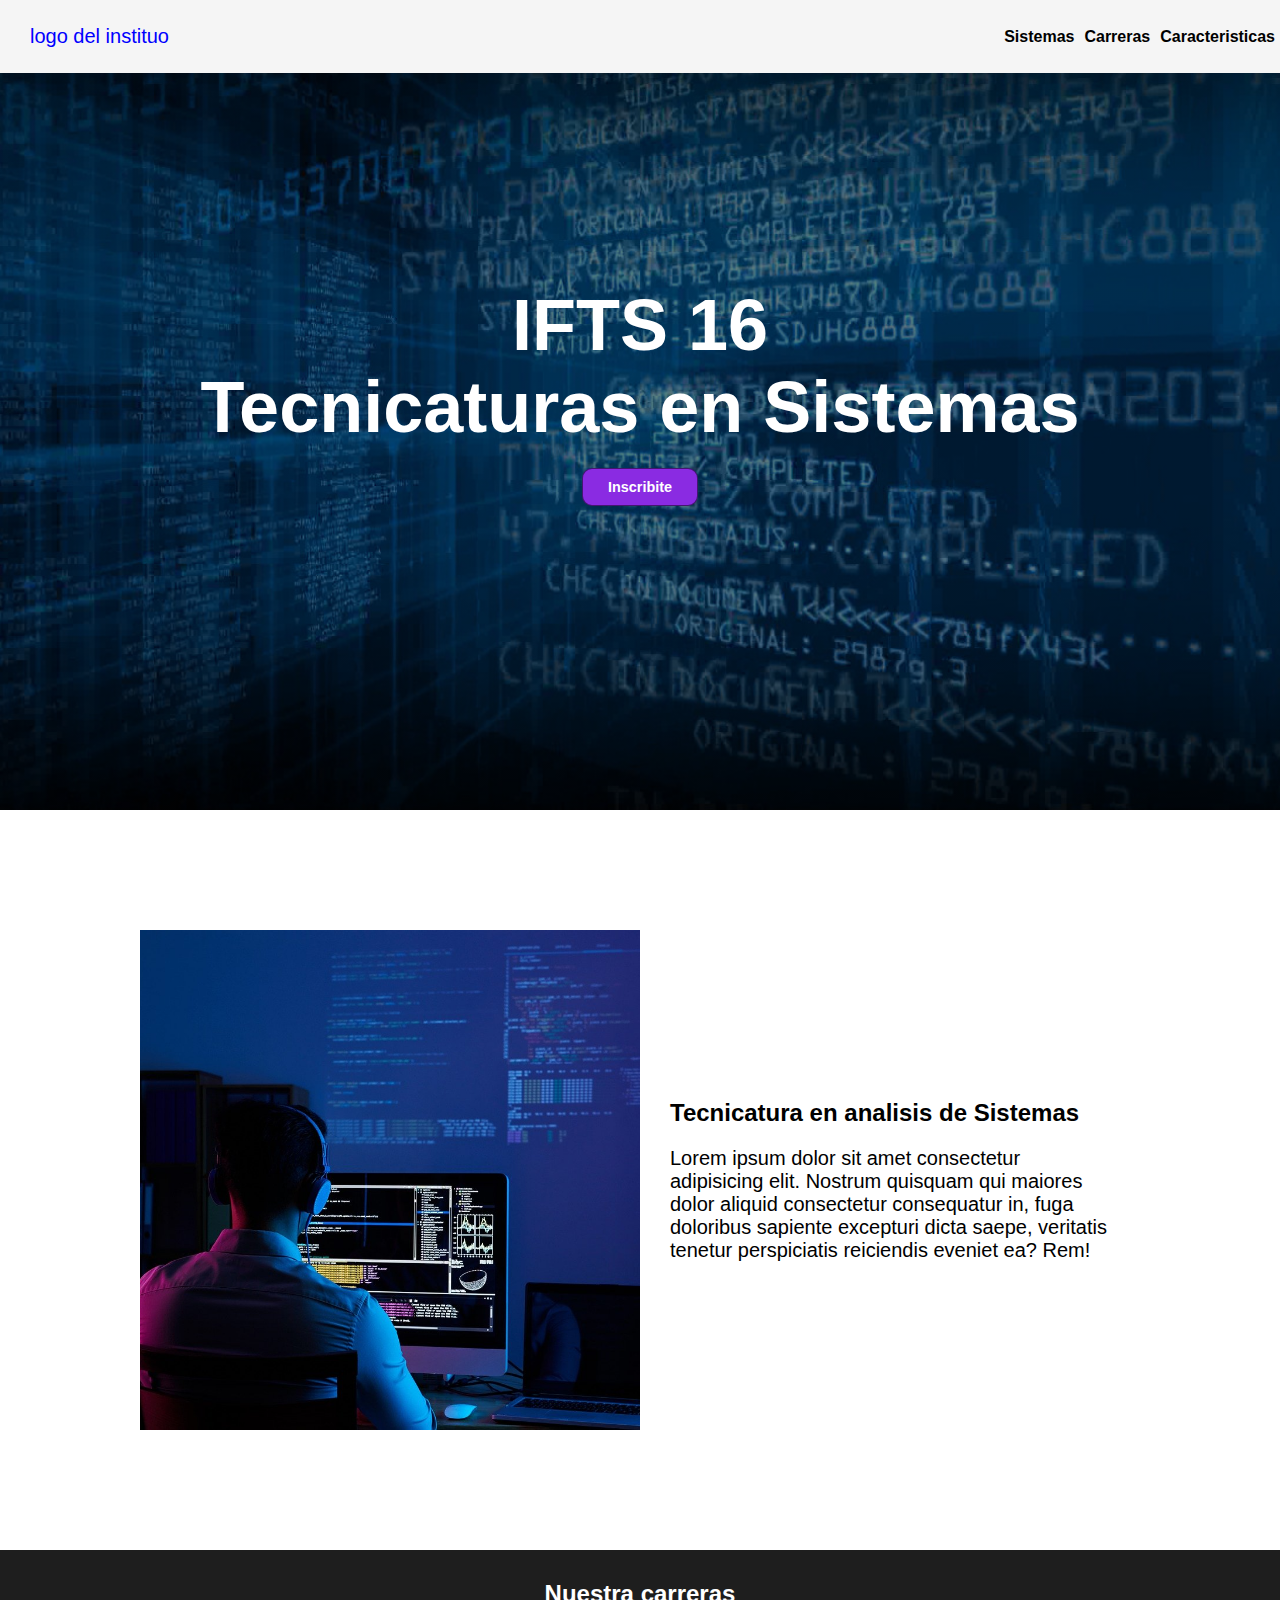
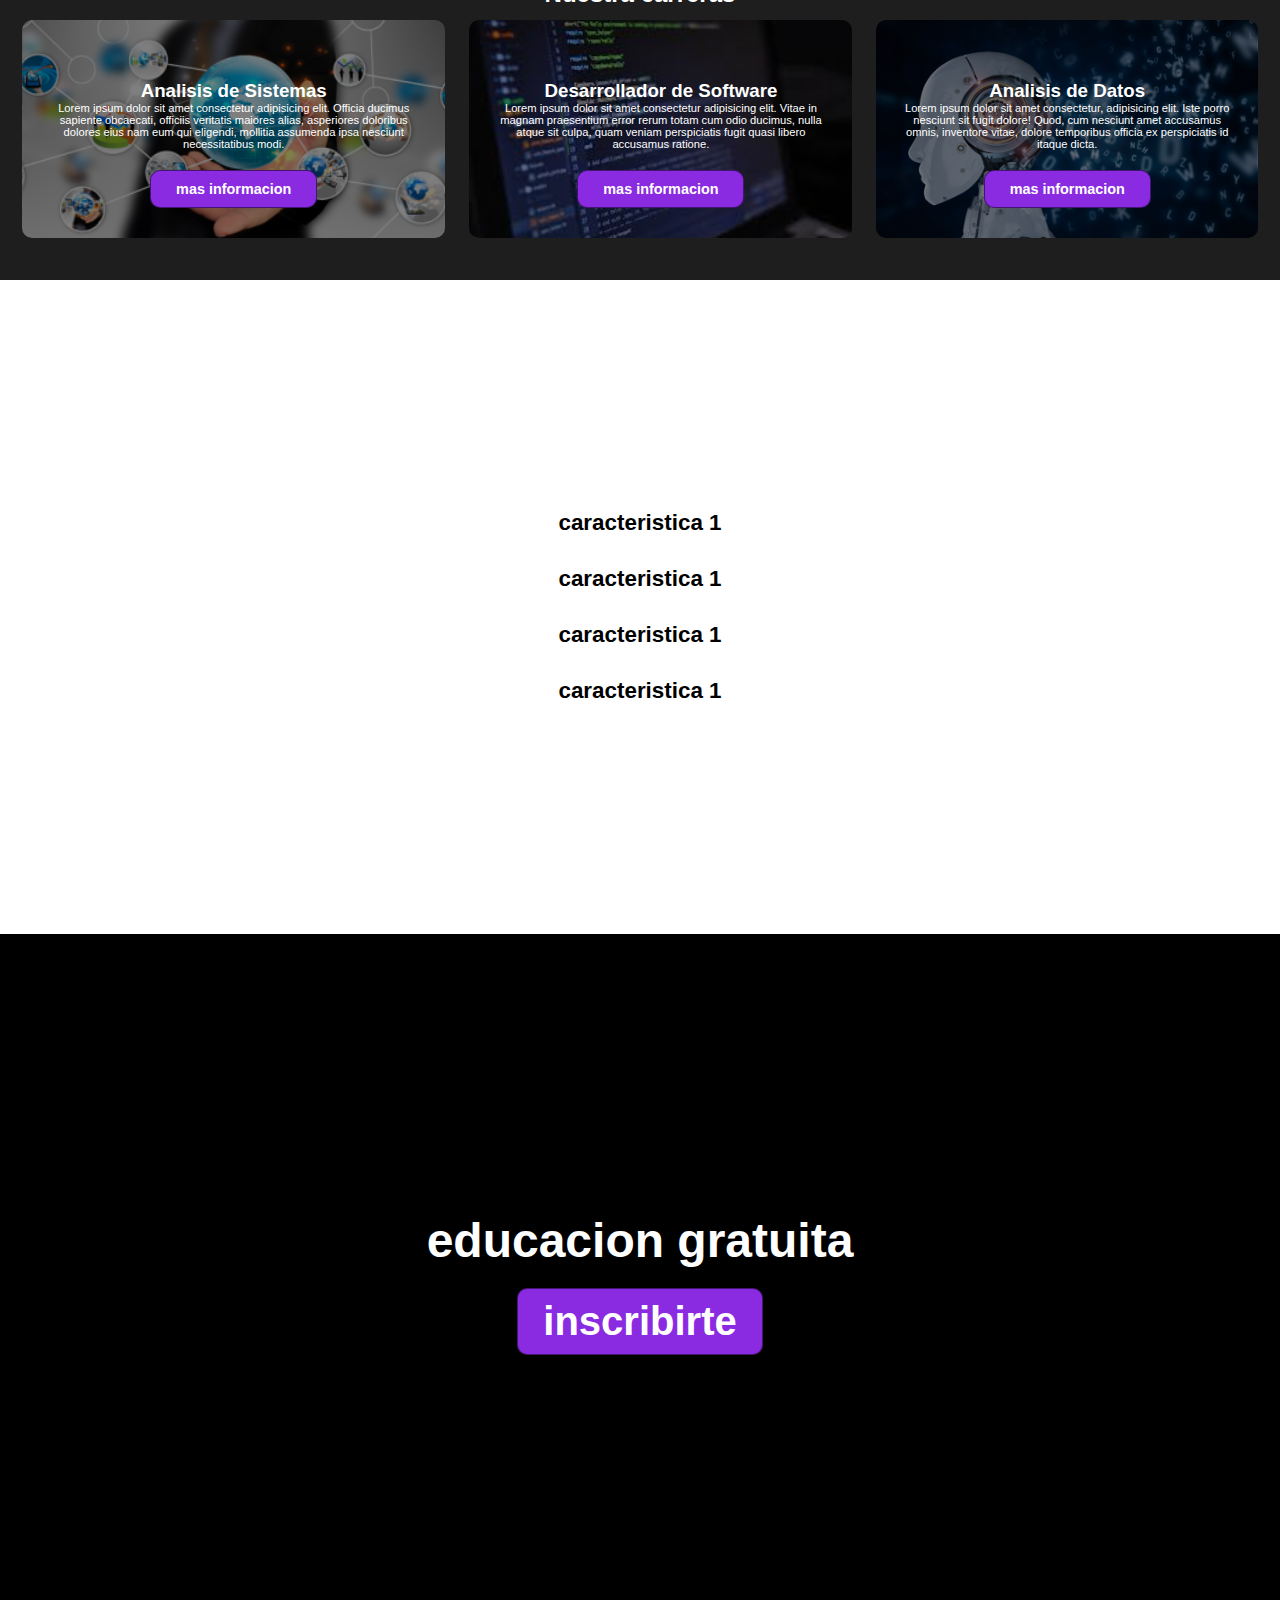
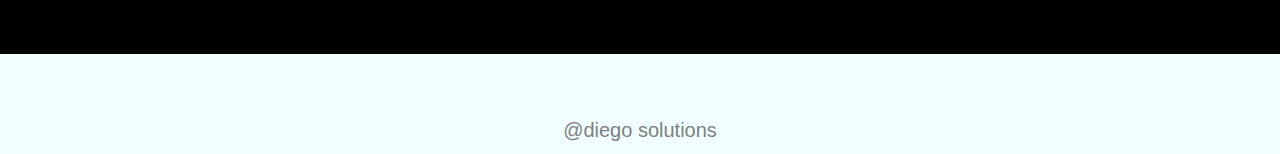
<file: sitioIfts16/index.html>
<!DOCTYPE html>
<html lang="en">
<head>
    <meta charset="UTF-8">
    <meta http-equiv="X-UA-Compatible" content="IE=edge">
    <meta name="viewport" content="width=device-width, initial-scale=1.0">
    <title>Instituto de Formacion Tecnica Superior N 16::::::</title>
    <link rel="stylesheet" href="css/style.css">
</head>

<body>

    <header>
        <div class="container">
            <p class="logo">logo del instituo</p>
            <nav>
                <a href="#sistemas">Sistemas</a>
                <a href="#carrerasifts">Carreras</a>
                <a href="#caracteristicas">Caracteristicas</a>
            </nav> 
        </div>
    </header>

    <section id="hero">
        <h1>IFTS 16<br> Tecnicaturas en Sistemas</h1>
        <button>Inscribite</button>
    </section>

    <section id="sistemas">
        <div class="container">
            <div class="img-container">

            </div>

            <div class="texto-container">    
                <h2>Tecnicatura en analisis de Sistemas</h2>
                <p>Lorem ipsum dolor sit amet consectetur adipisicing elit. Nostrum quisquam qui maiores dolor aliquid consectetur consequatur in, fuga doloribus sapiente excepturi dicta saepe, veritatis tenetur perspiciatis reiciendis eveniet ea? Rem!</p>
            </div>
        </div>
    </section>

    <section id="carrerasifts">
        <div class="container">
            <h2>Nuestra carreras</h2>

            <div class="carreras">
                <div class="tecnicaturas">
                    <h3>Analisis de Sistemas</h3>
                    <p>Lorem ipsum dolor sit amet consectetur adipisicing elit. Officia ducimus sapiente obcaecati, officiis veritatis maiores alias, asperiores doloribus dolores eius nam eum qui eligendi, mollitia assumenda ipsa nesciunt necessitatibus modi.</p>
                    <button>mas informacion</button>
                </div>
                <div class="tecnicaturas">
                    <h3>Desarrollador de Software</h3>
                    <p>Lorem ipsum dolor sit amet consectetur adipisicing elit. Vitae in magnam praesentium error rerum totam cum odio ducimus, nulla atque sit culpa, quam veniam perspiciatis fugit quasi libero accusamus ratione.</p>
                    <button>mas informacion</button>
                </div>
                <div class="tecnicaturas">
                    <h3>Analisis de Datos</h3>
                    <p>Lorem ipsum dolor sit amet consectetur, adipisicing elit. Iste porro nesciunt sit fugit dolore! Quod, cum nesciunt amet accusamus omnis, inventore vitae, dolore temporibus officia ex perspiciatis id itaque dicta.</p>
                    <button>mas informacion</button>
                </div>
            </div>
        </div>
    </section>

<section id="caracteristicas">
    <div class="container">
        <ul>
            <li>caracteristica 1</li>
            <li>caracteristica 1</li>
            <li>caracteristica 1</li>
            <li>caracteristica 1</li>
        </ul>
    </div>
</section>

<section id="aplicar">
    <h2>educacion gratuita</h2>
    <button>inscribirte</button>
</section>

<footer>
    <div class="container">
        <p>@diego solutions</p>
    </div>
</footer>




</body>

</html>
</file>
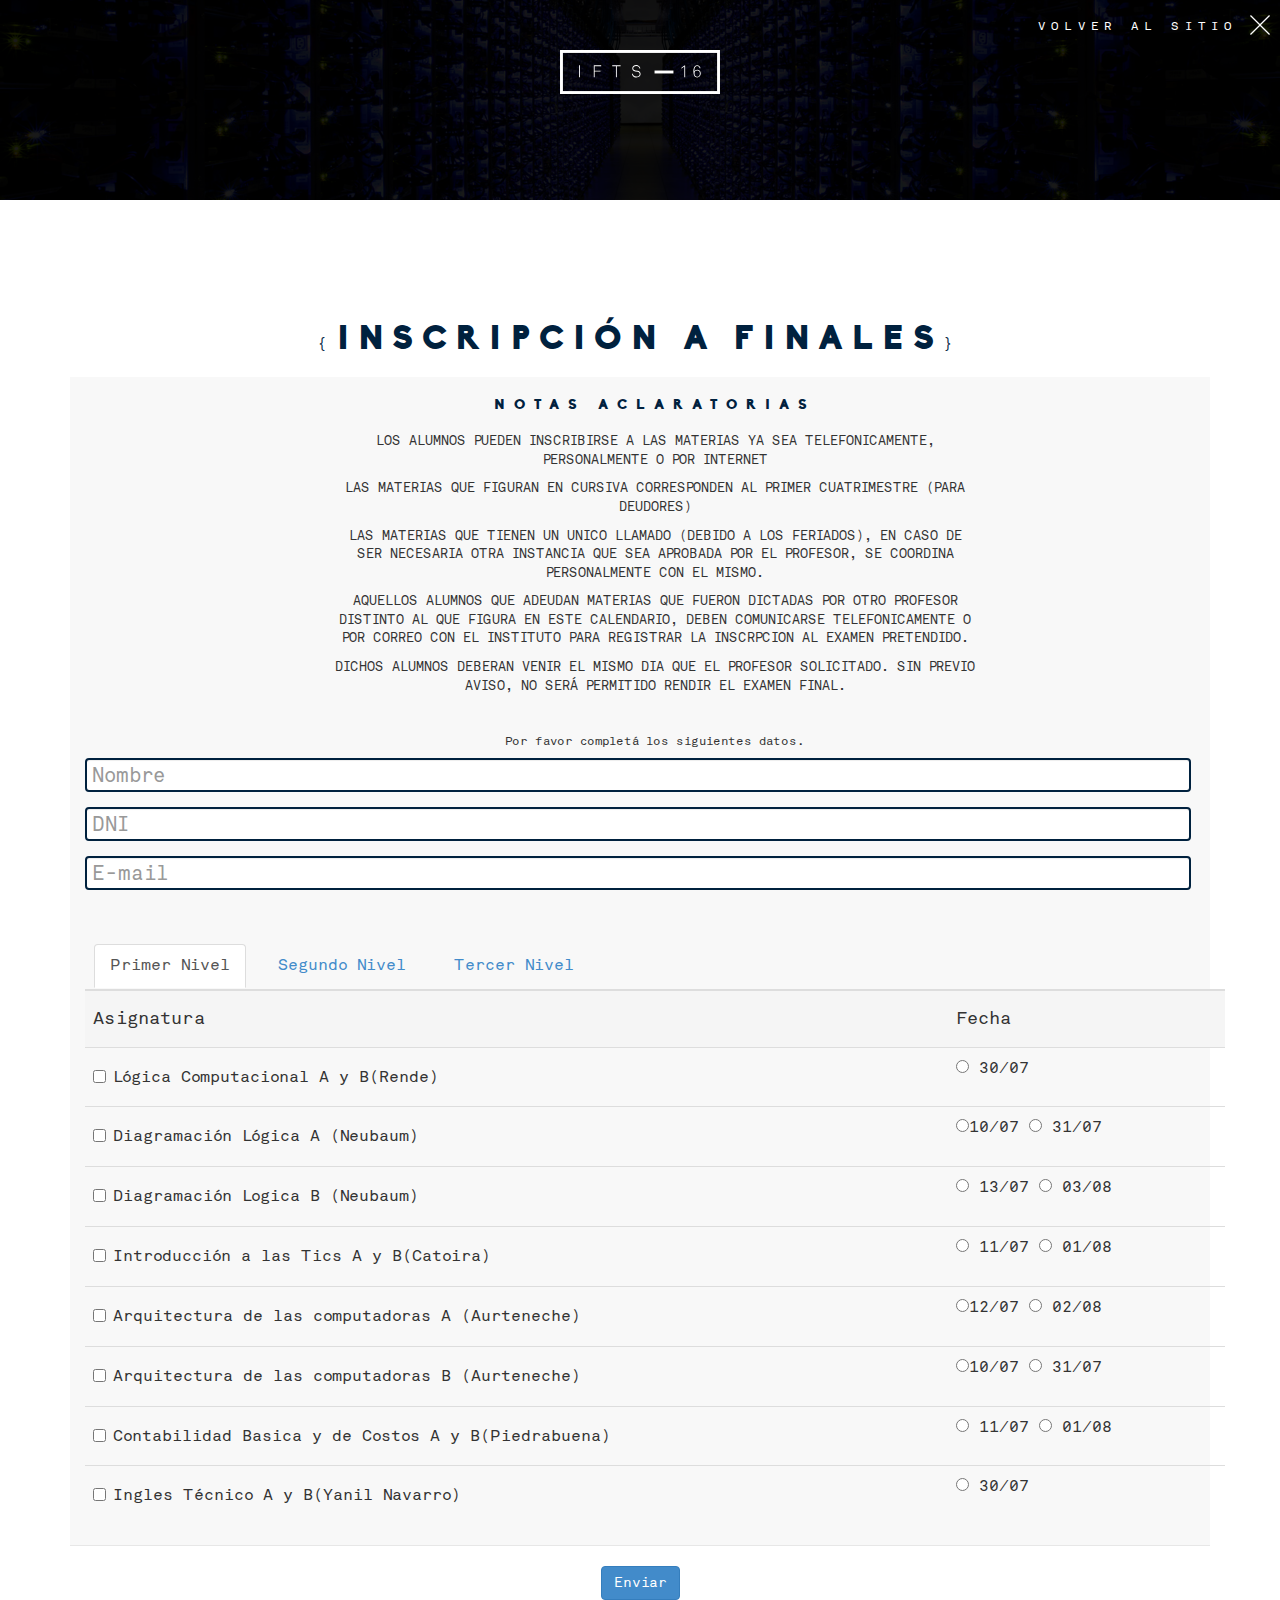
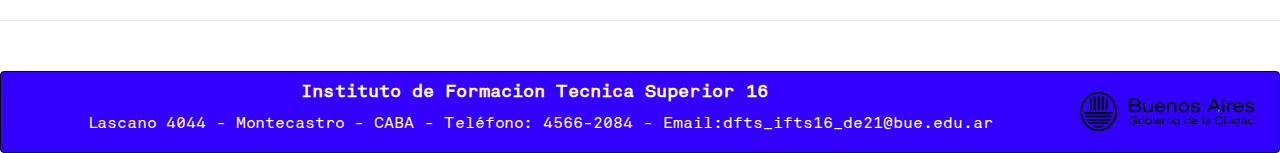
<file: inscripcion_materias.html>
﻿<!DOCTYPE html>
<html lang="en">

<head>

    <meta charset="utf-8">
    <meta http-equiv="X-UA-Compatible" content="IE=edge">
    <meta name="viewport" content="width=device-width, initial-scale=1">
    <meta name="description" content="">
    <meta name="author" content="">

    <title>IFTS 16 - Inscripción a materias</title>
    <link rel="stylesheet" href="static/types/Akkurat-Mono/styles.css">
<link rel="stylesheet" href="static/types/webfontkit-20160720-220406/stylesheet.css">
<link rel="stylesheet" type="text/css" href="view.css" media="all">
    <!-- Bootstrap Core CSS -->
    <link href="css/bootstrap.min.css" rel="stylesheet">
<link href="css/clasesvarias.css" rel="stylesheet">
    <!-- Custom CSS -->
    <link href="css/modern-business.css" rel="stylesheet">

    <!-- Custom Fonts -->
    <link href="font-awesome-4.1.0/css/font-awesome.min.css" rel="stylesheet" type="text/css">
<link href='css-1?family=Lemon|Coda:800' rel='stylesheet' type='text/css'>
    <!-- HTML5 Shim and Respond.js IE8 support of HTML5 elements and media queries -->
    <!-- WARNING: Respond.js doesn't work if you view the page via file:// -->
    <!--[if lt IE 9]>
        <script src="https://oss.maxcdn.com/libs/html5shiv/3.7.0/html5shiv.js"></script>
        <script src="https://oss.maxcdn.com/libs/respond.js/1.4.2/respond.min.js"></script>
    <![endif]-->
<link href='css-2?family=Pacifico' rel='stylesheet' type='text/css'>
<style>
     html,body{
        margin:0;
        padding:0;
        font-family: 'Akkurat';
        text-align: center;
        background:white !important;
    }
    #form_container{
        width: 95%;
        max-width: 1000px;
        border:0;
    }
    h2{
                    color: #00213e;
    font-size: 2.4em;
    font-weight: normal;
    text-align: center;
    letter-spacing: 9px;
    

    font-family: "BikoBlack";
    font-weight: normal;
    padding-top: 100px;
    margin-bottom: 20px;
    text-transform: uppercase;
    }
    h2 span, p,form, label{
          font-family: 'Akkurat';
            font-size:20px;
    }
    header{
        height: 200px;
        background-image:url(bg.jpg);
        background-position: center center;
        background-size:cover;
    }
    .opa{
        position: absolute;
        top: 0;
        left: 0;
        width: 100%;
        height: 100%;
        background:rgba(0,0,0,0.9);
    }
    header{
        position: relative;
    }
    header img, header a{
        z-index: 2;
        position: relative;
    }
    header img{
            display: block;
    margin: auto;
    padding-top: 50px;
    width: 160px;
    margin-bottom: 30px;


    }
    header a{
        color: white;
        font-family: 'Akkurat';
        font-size: 12px;
        letter-spacing: 6px;
        text-transform: uppercase;
        text-decoration: none;
        padding-bottom: 5px;
    }
    body.contacto a.boton-contacto,
    body.inscripcion a.boton-inscripcion{
        border-bottom: 1px solid #15ede2;
    }
    header a.first{
        margin-right: 20px;
    }
    textarea,input{
        border:2px solid #00213e !important;
        font-family: 'Akkurat';
        font-size: 20px !important;
        padding-left: 5px !important;
        padding-right: 5px !important;
    }
    textarea,input.medium{
        width: 100%;
        box-sizing: border-box;
    }

    #saveForm{
        width: 100%;
        border:2px solid #15ede2 !important;
        color:#00213e;
        margin-top: 10px;
        padding-top: 4px;
        padding-bottom: 4px;
        background:transparent;
        font-size: 13px;
        letter-spacing: 2px;
        margin-bottom: 200px;
    }
    .table{
        text-align: left;
        font-size:16px;
    }
    h2 span, p, form, label{
        font-size: 16px;
    }
    #navnav{
        margin-top: 50px;
    }
    .nav>li>a {
    position: relative;
    display: block;
    padding: 10px 15px;
    padding-top: 20px;
    padding-bottom: 20px;
}
</style>
</head>

<body>

  <header>

    <a style='position: absolute;right:10px;top:10px;z-index:2' href="index.htm">
        Volver al sitio <svg style='position:relative;top:5px;' height="20" width="20" xmlns="http://www.w3.org/2000/svg" xmlns:xlink="http://www.w3.org/1999/xlink" version="1.1" id="Capa_1" x="0px" y="0px" viewbox="0 0 31.112 31.112" style="enable-background:new 0 0 31.112 31.112;" xml:space="preserve" width="512px" height="512px">
<polygon points="31.112,1.414 29.698,0 15.556,14.142 1.414,0 0,1.414 14.142,15.556 0,29.698 1.414,31.112 15.556,16.97   29.698,31.112 31.112,29.698 16.97,15.556 " fill="#FFFFFF"></polygon>

</svg>
    </a>
    <div class="opa"></div>
    <img src="static/svg/logo-blanco.svg" alt="">
    
</header>   
    <h2><span>{</span>Inscripción a finales<span>}</span></h2>
    <div class="container">

       
        <!-- /.row -->

<div id='modal-component' class="modal fade bs-example-modal-lg" tabindex="-1" role="dialog" aria-labelledby="mySmallModalLabel">
  <div class="modal-dialog modal-sm">
    <div class="modal-content"> <div class="modal-header"> <button type="button" class="close" data-dismiss="modal" aria-label="Close"><span aria-hidden="true">×</span></button>  </div> <div class="modal-body"> ... </div> </div>
  </div>
</div>



        <form class="form">
            <nav class="navbar navbar-default navbar-static-top">
                <div class="container">
<style>
    #notas p{
        font-size: 13px;
    }
</style>
                        <div id='notas' style='margin-bottom:40px;font-size:14px;max-width:640px;margin-left:auto;margin-right: auto;'>
                            <h2 style='font-size:14px;padding-top:0'>NOTAS ACLARATORIAS                                      </h2>
                                        
<p>LOS ALUMNOS PUEDEN INSCRIBIRSE A LAS MATERIAS YA SEA TELEFONICAMENTE, PERSONALMENTE O POR INTERNET                                      </p>
                                        
<p>LAS MATERIAS QUE FIGURAN EN CURSIVA CORRESPONDEN AL PRIMER CUATRIMESTRE (PARA DEUDORES)                                     </p>
                                        
<p>LAS MATERIAS QUE TIENEN UN UNICO LLAMADO (DEBIDO A LOS FERIADOS), EN CASO DE SER NECESARIA OTRA INSTANCIA QUE SEA APROBADA POR EL PROFESOR, SE COORDINA PERSONALMENTE CON EL MISMO.                                     </p>
                                        
<p>AQUELLOS ALUMNOS QUE ADEUDAN MATERIAS QUE FUERON DICTADAS POR OTRO PROFESOR DISTINTO AL QUE FIGURA EN ESTE CALENDARIO, DEBEN COMUNICARSE TELEFONICAMENTE O POR CORREO CON EL INSTITUTO PARA REGISTRAR LA INSCRPCION AL EXAMEN PRETENDIDO.                                       </p>
<p>DICHOS ALUMNOS DEBERAN VENIR EL MISMO DIA QUE EL PROFESOR SOLICITADO. SIN PREVIO AVISO, NO SERÁ PERMITIDO RENDIR EL EXAMEN FINAL.                                       </p>
                        <hr>
                        </div>



                    <h6>Por favor completá los siguientes datos.</h6>
                    <div class="form-group">
                        <label class="sr-only" for="nombre">Nombre</label>
                        <input type="text" class="form-control" id="nombre" placeholder="Nombre">
                    </div>
                    <div class="form-group">
                        <label class="sr-only" for="dni">DNI</label>
                        <input type="text" class="form-control" id="dni" placeholder="DNI">
                    </div>

                    <div class="form-group">
                        <label class="sr-only" for="dni">E-mail</label>
                        <input type="text" class="form-control" id="email" placeholder="E-mail">
                    </div>






                    <ul id='navnav' class="nav nav-tabs" role="tablist">
                        <li role="presentation" class="active"><a href="#primer" aria-controls="primer" role="tab" data-toggle="tab">Primer Nivel</a></li>
                        <li role="presentation"><a href="#segundo" aria-controls="segundo" role="tab" data-toggle="tab">Segundo Nivel</a></li>
                        <li role="presentation"><a href="#tercer" aria-controls="tercer" role="tab" data-toggle="tab">Tercer Nivel</a></li></ul>

                    <div class="tab-content">
                        <div role="tabpanel" class="tab-pane active" id="primer">
                            <div class="table-responsive">
                               <table class="table">


                                    <tr class="active">

                                        <td><h4>Asignatura</h4></td>
                                        <td><h4>Fecha </h4></td>

                                    </tr>
                                    <tr>
                                        <td> <div class="checkbox">
                                                <label>
                                                    <input type="checkbox" name='LogicaComputacional'> Lógica Computacional A y B(Rende)
                                                </label>
                                            </div>

                                        </td><td>   <div class='form-group'>

                                                <!--<input type="radio" name='LogicaComputacionalLlamado' value='1'/> 30/07-->
                                                <input type="radio" name='LogicaComputacionalLlamado' value='2'> 30/07
                                            </div></td>
                                    </tr>

                                     
                                     <tr>
                                        <td> <div class="checkbox">
                                                <label>
                                                    <input type="checkbox" name='LogicaComputacional'> Diagramación Lógica A (Neubaum)
                                                </label>
                                            </div>

                                        </td><td>   <div class='form-group'>

                                                <input type="radio" name='LogicaComputacionalLlamadoA' value='1'>10/07




                                                <input type="radio" name='LogicaComputacionalLlamadoA' value='2'> 31/07


                                            </div></td>
                                    </tr>


                                    
                                    <!--tr-->
                                    

                                    <tr class="">
                                        <td class=""> <div class="checkbox">
                                                <label>
                                                    <input type="checkbox" name='DiagramacionLogica'> Diagramación Logica B (Neubaum)
                                                </label>
                                            </div></td><td>   <div class='form-group'>

                                                <input type="radio" name='DiagramacionLogicaLlamadoB' value='1'> 13/07
                                                <input type="radio" name='DiagramacionLogicaLlamadoB' value='2'> 03/08
                                            </div></td>
                                    </tr>
                                    
                                    <tr>
                                        <td> <div class="checkbox">
                                                <label>
                                                    <input type="checkbox" name='IntroduccionaEstudiosdelasTICS'>   Introducción a las Tics A y B(Catoira)
                                                </label>

                                                <td>   <div class='form-group'>

                                                        <input type="radio" name='IntroduccionaEstudiosdelasTICSLlamado' value='1'> 11/07
                                                        
                                                        <input type="radio" name='IntroduccionaEstudiosdelasTICSLlamado' value='2'> 01/08
                                                    </div></td>
                                    </div></td></tr>
                                    <tr class="">
                                        <td> <div class="checkbox">
                                                <label>
                                                    <input name='Arquitecturadelascomputadoras' type="checkbox">Arquitectura de las computadoras A (Aurteneche)
                                                </label>  
                                                <td>   <div class='form-group'>

                                                        <input type="radio" name='ArquitecturadelascomputadorasLlamado' value='1'>12/07
                                                        <input type="radio" name='ArquitecturadelascomputadorasLlamado' value='2'> 02/08
                                                    </div></td>
                                    </div></td></tr>

                                    <tr class="">
                                        <td> <div class="checkbox">
                                                <label>
                                                    <input name='Arquitecturadelascomputadoras' type="checkbox">Arquitectura de las computadoras B (Aurteneche)
                                                </label>  
                                                <td>   <div class='form-group'>

                                                        <input type="radio" name='ArquitecturadelascomputadorasLlamado' value='1'>10/07
                                                        <input type="radio" name='ArquitecturadelascomputadorasLlamado' value='2'> 31/07
                                                    </div></td>
                                    </div></td></tr>

                                    <tr>
                                        <td> <div class="checkbox">
                                                <label>   
                                                    <input type="checkbox" name='ContabilidadBasicaydeCostos'>Contabilidad Basica y de Costos A y B(Piedrabuena)
                                                </label>  
                                                <td>   <div class='form-group'>

                                                        <input type="radio" name='ContabilidadBasicaydeCostosLlamado' value='1'> 11/07
                                                        <input type="radio" name='ContabilidadBasicaydeCostosLlamado' value='2'> 01/08


                                                    </div></td>
                                    </div></td></tr>


                                    <!--tr  class="">
                                        <td> <div class="checkbox">
                                                <label>   
                                                    <input type="checkbox" name='EstructuradeDatos'>Estructura de Datos A y B (Aurteneche)
                                                </label>  
                                                <td>   <div class ='form-group'>

                                                        <input type="radio" name='EstructuradeDatosLlamado' value='1'/> 8/03

                                                        <input type="radio" name='EstructuradeDatosLlamado' value='1'/> 15/03
                                                        
                                                    </div></td>

                                    </tr-->


                                    <!--tr>
                                        <td> <div class="checkbox">
                                                <label>   
                                                    <input type="checkbox" name='ParadigmasdeProgramacion'>Paradigmas de Programacion A (Neubaum)
                                                </label>  

                                                <td>   <div class ='form-group'>

                                                        <input type="radio" name='ParadigmasdeProgramacionLlamadoA' value='1'/> 30/11
                                                        <input type="radio" name='ParadigmasdeProgramacionLlamadoA' value='2'/> 07/12
                                                    </div></td>
                                    </tr>
                                    <tr>
                                        <td> <div class="checkbox">
                                                <label>   
                                                    <input type="checkbox" name='ParadigmasdeProgramacion'>Paradigmas de Programacion B (Neubaum)
                                                </label>  

                                                <td>   <div class ='form-group'>

                                                        <input type="radio" name='ParadigmasdeProgramacionLlamadoB' value='1'/> 30/11
                                                        <input type="radio" name='ParadigmasdeProgramacionLlamadoB' value='2'/> 07/12
                                                    </div></td>
                                    </tr-->

                                    <!--tr  class="">
                                        <td> <div class="checkbox">
                                                <label>   
                                                    <input type="checkbox" name='TallerdepracticasI'>Taller de Práctica Profesional I A (Bacchetta)
                                                </label>  

                                                <td>   <div class ='form-group'>

                                                        <input type="radio" name='TallerdepracticasILlamadoA' value='1'/> 29/11
                                                        <input type="radio" name='TallerdepracticasILlamadoA' value='2'/> 06/12  
                                                    </div></td>
                                    </tr>
                                    <tr  class="">
                                        <td> <div class="checkbox">
                                                <label>   
                                                    <input type="checkbox" name='TallerdepracticasI'>Taller de Práctica Profesional I B (Rende)
                                                </label>  

                                                <td>   <div class ='form-group'>

                                                        <input type="radio" name='TallerdepracticasILlamadoB' value='1'/> 29/11
                                                        <input type="radio" name='TallerdepracticasILlamadoB' value='2'/> 06/12  
                                                    </div></td>
                                    </tr-->

                                    <!--tr>
                                        <td> <div class="checkbox">
                                                <label>   
                                                    <input type="checkbox" name='EstructuradelaOrganizacion'>Estructura de la Organizacion A (Piedrabuena)
                                                </label>   

                                                <td>   <div class ='form-group'>

                                                        <input type="radio" name='EstructuradelaOrganizacionLlamado' value='1'/> 27/11
                                                        <input type="radio" name='EstructuradelaOrganizacionLlamado' value='1'/> 04/12
                                                        
                                                    </div></td></td>
                                    </tr>

                                    <tr>
                                        <td> <div class="checkbox">
                                                <label>   
                                                    <input type="checkbox" name='EstructuradelaOrganizacion'>Estructura de la Organizacion B (Piedrabuena)
                                                </label>   

                                                <td>   <div class ='form-group'>

                                                        <input type="radio" name='EstructuradelaOrganizacionLlamado' value='1'/> 27/11
                                                        <input type="radio" name='EstructuradelaOrganizacionLlamado' value='1'/> 04/12
                                                        
                                                    </div></td></td>
                                    </tr-->

                                    <!--tr  class="">
                                        <td> <div class="checkbox">
                                                <label>   
                                                    <input type="checkbox" name='AlgebraLineal'>Algebra Lineal A (Procopio)
                                                </label>   

                                                <td>   <div class ='form-group'>

                                                        <input type="radio" name='AlgebraLinealLlamadoA' value='1'/> 28/11
                                                        <input type="radio" name='AlgebraLinealLlamadoA' value='2'/> 05/12
                                                    </div></td>
                                    </tr>
                                    <tr  class="">
                                        <td> <div class="checkbox">
                                                <label>   
                                                    <input type="checkbox" name='AlgebraLineal'>Algebra Lineal B (Procopio)
                                                </label>   

                                                <td>   <div class ='form-group'>

                                                        <input type="radio" name='AlgebraLinealLlamadoB' value='1'/> 28/11
                                                        <input type="radio" name='AlgebraLinealLlamadoB' value='2'/> 05/12
                                                    </div></td>
                                    </tr-->
                                    <tr>
                                        <td> <div class="checkbox">
                                                <label>   
                                                    <input type="checkbox" name='InglesTecnico'>Ingles Técnico A y B(Yanil Navarro)
                                                </label>   

                                                <td>   <div class='form-group'>

                                                        
                                                        <input type="radio" name='InglesTecnicoLlamadoA' value='2'> 30/07
                                                    </div></td>
                                    </div></td></tr>
                                    
                                    

                                </table>
                           
                                


                            </div>
                        </div>

                        <div role="tabpanel" class="tab-pane " id="segundo">
                
                                    <div class="table-responsive">
                                        <table class="table">


                                            <tr class="active">

                                                <td><h4>Asignatura</h4></td>
                                                <td><h4>Fecha </h4></td>

                                            </tr>
                                            <tr>
                                                <td> <div class="checkbox">
                                                        <label>
                                                            <input type="checkbox"> Sistemas Operativos y Comunicaciones (Rende)
                                                        </label>
                                                    </div>

                                                </td><td>   <div class='form-group'>

                                                        <input type="radio" name='p1' value='preferencia1'> 13/07
                                                        <input type="radio" name='p1' value='preferencia1'> 03/08
                                                        
                                                    </div></td>
                                            </tr>
                                            <tr>
                                            
                                            </tr><tr class="">
                                                <td class=""> <div class="checkbox">
                                                        <label>
                                                            <input type="checkbox"> Análisis de Sistemas (Trigila)
                                                        </label>
                                                    </div></td><td>   <div class='form-group'>

                                                        <input type="radio" name='p2' value='preferencia1'> 11/07


                                                        <input type="radio" name='p2' value='preferencia2'> 01/08


                                                    </div></td>
                                            </tr>

                                             <tr>
                                                <td> <div class="checkbox">
                                                        <label>   
                                                            <input type="checkbox"> Base de Datos (Ferro Croce)
                                                        </label>  

                                                        <td>   <div class='form-group'>

                                                                <input type="radio" name='p7' value='preferencia1'> 12/07


                                                                <input type="radio" name='p7' value='preferencia2'> 02/08


                                                            </div></td>
                                            </div></td></tr>
                                            
                                            <!--tr>
                                                <td> <div class="checkbox">
                                                        <label>
                                                            <input type="checkbox"> Programación Aplicada (Allegue)
                                                        </label>

                                                        <td>   <div class ='form-group'>

                                                                <input type="radio" name='programacionaplicada' value='preferencia1'/> 28/11
                                                                <input type="radio" name='programacionaplicada' value='preferencia2'/> 05/12
                                                            </div></td>
                                            </tr-->
                                            <!--tr  class="">
                                                <td> <div class="checkbox">
                                                        <label>
                                                            <input type="checkbox"> Gestión de Proyectos Informáticos (Catoira)
                                                        </label>  
                                                        <td>   <div class ='form-group'>

                                                                <input type="radio" name='p4' value='preferencia1'/> 27/11
                                                                <input type="radio" name='p4' value='preferencia1'/> 04/12

                                                            </div></td>
                                            </tr-->
                                            
                                            
                                            <tr>
                                                <td> <div class="checkbox">
                                                        <label>   
                                                            <input type="checkbox">Ingeniería de Software (Rodrigo Marquez)
                                                        </label>  
                                                        <td>   <div class='form-group'>

                                                                <input type="radio" name='p5' value='preferencia1'> 10/07


                                                                <input type="radio" name='p5' value='preferencia2'> 31/07


                                                            </div></td>
                                            </div></td></tr>
                                            
                                             
                                            <!--tr  class="">
                                                <td> <div class="checkbox">
                                                        <label>   
                                                            <input type="checkbox"> Cálculo Numérico (Catoira)
                                                        </label>  
                                                        <td>   <div class ='form-group'>

                                                                <input type="radio" name='p6' value='preferencia1'/> 27/11
                                                                <input type="radio" name='p6' value='preferencia1'/> 04/12
                                                                
                                                            </div></td>

                                            </tr-->
                                           
                                            <!tr  class="">
                                                <td> <div class="checkbox">
                                                        <label>   
                                                            <input type="checkbox">Análisis de Sistemas (Trigila)
                                                        </label>  

                                                        <td>   <div class='form-group'>

                                                                <input type="radio" name='p8' value='preferencia1'> 11/07
                                                                <input type="radio" name='p8' value='preferencia2'> 01/08
                                                            </div></td>
                                            
                                            <tr>
                                                <td> <div class="checkbox">
                                                        <label>   
                                                            <input type="checkbox">Planeamiento y Control de Gestión (Piedrabuena)
                                                        </label>   

                                                        <td>   <div class='form-group'>

                                                                <input type="radio" name='p9' value='preferencia1'> 12/07
                                                                <input type="radio" name='p9' value='preferencia1'> 02/08



                                                            </div></td></div></td>
                                            </tr>
                                            
                                        <tr>
                                            <td> <div class="checkbox">
                                                    <label>   
                                                        <input type="checkbox">Taller de Diagnóstico y Diseño (Bacchetta)
                                                    </label>   

                                                    <td>   <div class='form-group'>

                                                            <input type="radio" name='p11' value='preferencia1'> 30/07
                                                            <input type="radio" name='p11' value='preferencia2'> 06/08
                                                        </div></td>
                                        </div></td></tr>

                                        

                                         <!--tr>
                                            <td> <div class="checkbox">
                                                    <label>   
                                                        <input type="checkbox">Seminario de prof en sist aplicados (Bacchetta)
                                                    </label>   

                                                    <td>   <div class ='form-group'>

                                                            <input type="radio" name='p11' value='preferencia1'/> 28/11
                                                            <input type="radio" name='p11' value='preferencia2'/> 05/12
                                                        </div></td>
                                        </tr-->
                                        </div></td></table>

                                       



                                     
                                 
                           


                           </div></div>

                           

                           <div role="tabpanel" class="tab-pane " id="tercer">
               
                                    <div class="table-responsive">
                                        <table class="table">



                                        <tr class="active">

                                            <td><h4>Asignatura</h4></td>
                                            <td><h4>Fecha </h4></td>

                                        </tr>
                                        <tr>
                                            <td> <div class="checkbox">
                                                    <label>
                                                        <input type="checkbox"> Estadística Aplicada (Procopio)
                                                    </label>
                                                </div>

                                            </td><td>   <div class='form-group'>

                                                    <input type="radio" name='p12' value='preferencia1'> 10/07
                                                    <input type="radio" name='p12' value='preferencia1'> 31/07


                                                </div></td>
                                        </tr>
                                        <!--tr>
                                        <tr  class="">
                                            <td class=""> <div class="checkbox">
                                                    <label>
                                                        <input type="checkbox"> Herramientas de Gestión Organizacional (Catoira)
                                                    </label> 
                                                </div><td>   <div class ='form-group'>

                                                    <input type="radio" name='p13' value='preferencia1'/> 27/11
                                                    <input type="radio" name='p13' value='preferencia1'/> 04/12


                                                    
                                                </div></td>
                                        </tr-->
                                        <tr>
                                            <td> <div class="checkbox">
                                                    <label>
                                                        <input type="checkbox"> Laboratorio de Redes y Comunicaciones
                                                    </label>

                                                    <td>   <div class='form-group'>

                                                            <input type="radio" name='p14' value='preferencia1'>11/07
                                                            <input type="radio" name='p14' value='preferencia2'>01/08
                                                        </div></td>
                                        </div></td></tr>
                                        <tr class="">
                                            <td> <div class="checkbox">
                                                    <label>
                                                        <input type="checkbox"> Desarrollo de Aplicaciones Web (Bacchetta)
                                                    </label>  
                                                    <td>   <div class='form-group'>

                                                            <input type="radio" name='p15' value='preferencia1'> 13/07
                                                            <input type="radio" name='p15' value='preferencia1'> 03/08


                                                            


                                                        </div></td>
                                        </div></td></tr>
                                         
                                         
                                        <!--tr>
                                            <td> <div class="checkbox">
                                                    <label>   
                                                        <input type="checkbox" name='Seminario-II-Profundizacion-y-oActualizacion'>Seminario II (Profundización y/o Actualización) (Ferro Croce)
                                                    </label>  

                                                    <td>   <div class ='form-group'>

                                                            <input type="radio" name='Seminario-II-Profundizacion-y-oActualizacionLlamado' value='1'/> 30/11
                                                            <input type="radio" name='Seminario-II-Profundizacion-y-oActualizacionLlamado' value='2'/> 07/12                                                        </div></td>
                                        </tr-->
                                        <!--tr>
                                            <td> <div class="checkbox">
                                                    <label>   
                                                        <input type="checkbox">Seguridad Informática (Rende)
                                                    </label>  
                                                    <td>   <div class ='form-group'>

                                                            <input type="radio" name='p16' value='preferencia1'/> 29/11
                                                            <input type="radio" name='p16' value='preferencia2'/> 06/12
                                                        </div></td>
                                        </tr-->
                                        
                                        <!--tr>
                                            <td> <div class="checkbox">
                                                    <label>   
                                                        <input type="checkbox" name='Seminario-II-Profundizacion-y-oActualizacion'>Seminario II (Profundización y/o Actualización)
                                                    </label>  

                                                    <td>   <div class ='form-group'>

                                                            <input type="radio" name='Seminario-II-Profundizacion-y-oActualizacionLlamado' value='1'/> Primer Llamado
                                                            <input type="radio" name='Seminario-II-Profundizacion-y-oActualizacionLlamado' value='2'/> Segundo Llamado    
                                                        </div></td>
                                        </tr-->

                                        <!--tr  class="">
                                            <td> <div class="checkbox">
                                                    <label>   
                                                        <input type="checkbox" name='LegislacionAplicablealaTecnologiaylasComunicaciones'> Legislación Aplicable a la Tecnología y las Comunicaciones (Piedrabuena)
                                                    </label>  
                                                    <td>   <div class ='form-group'>

                                                            <input type="radio" name='LegislacionAplicablealaTecnologiaylasComunicacionesLlamado' value='1'/> 27/11
                                                            <input type="radio" name='LegislacionAplicablealaTecnologiaylasComunicacionesLlamado' value='1'/> 04/12
                                                        </div></td>

                                        </tr-->
                                        
                                        <tr class="">
                                            <td> <div class="checkbox">
                                                    <label>   
                                                        <input type="checkbox" name='TallerdePrácticadeDesarrolloeImplementacion'>Taller de Práctica de Desarrollo e Implementación (Usich/Aurteneche)

)
                                                    </label>  

                                                    <td>   <div class='form-group'>

                                                            <input type="radio" name='TallerdePrácticadeDesarrolloeImplementacionLlamado' value='1'> 02/08
                                                            

   
                                                        </div></td>
                                        </div></td></tr>

  
                                    </table>   

                                       



                                     
                                 
                           


                           </div></div>

                           

                           <div role="tabpanel" class="tab-pane " id="tercer">
               
                                    <div class="table-responsive">
                                        <table class="table">



                                        <tr class="active">

                                            <td><h4>Asignatura</h4></td>
                                            <td><h4>Fecha </h4></td>

                                        </tr>
                                        <tr>
                                            <td> <div class="checkbox">
                                                    <label>
                                                        <input type="checkbox"> Estadística Aplicada (Procopio)
                                                    </label>
                                                </div>

                                            </td><td>   <div class='form-group'>

                                                    <input type="radio" name='p12' value='preferencia1'> 10/07


                                                    <input type="radio" name='p12' value='preferencia2'> 31/07


                                                </div></td>
                                        </tr>
                                        <!--tr-->
                                        <tr class="">
                                            <td class=""> <div class="checkbox">
                                                    <label>
                                                        <input type="checkbox"> Herramientas de Gestión Organizacional (Catoira)
                                                    </label> 
                                                </div></td><td>   <div class='form-group'>

                                                    <input type="radio" name='p13' value='preferencia1'> 12/07


                                                    <input type="radio" name='p13' value='preferencia2'>30/07
                                                </div></td>
                                        </tr>
                                        <tr>
                                            <td> <div class="checkbox">
                                                    <label>
                                                        <input type="checkbox"> Laboratorio de Redes y Comunicaciones
                                                    </label>

                                                    <td>   <div class='form-group'>

                                                            <input type="radio" name='p14' value='preferencia1'> 11/07
                                                            <input type="radio" name='p14' value='preferencia2'> 01/08
                                                        </div></td>
                                        </div></td></tr>
                                        
                                        <!--tr>
                                            <td> <div class="checkbox">
                                                    <label>   
                                                        <input type="checkbox">Seguridad Informática
                                                    </label>  
                                                    <td>   <div class ='form-group'>

                                                            <input type="radio" name='p16' value='preferencia1'/> Primer Llamado
                                                            <input type="radio" name='p16' value='preferencia2'/> Segundo Llamado    
                                                        </div></td>
                                        </tr-->
                                        
                                        <!--tr>
                                            <td> <div class="checkbox">
                                                    <label>   
                                                        <input type="checkbox" name='Seminario-II-Profundizacion-y-oActualizacion'>Seminario II (Profundización y/o Actualización) (Ferro Croce)
                                                    </label>  

                                                    <td>   <div class ='form-group'>

                                                            <input type="radio" name='Seminario-II-Profundizacion-y-oActualizacionLlamado' value='1'/> 5/12
                                                            <input type="radio" name='Seminario-II-Profundizacion-y-oActualizacionLlamado' value='2'/> 12/12
                                                        </div></td>
                                        </tr-->

                                        <!--tr  class="">
                                            <td> <div class="checkbox">
                                                    <label>   
                                                        <input type="checkbox" name='TallerdePrácticadeDesarrolloeImplementacion'>Práctica Profesional III (Usich/Aurteneche)

)
                                                    </label>  

                                                    <td>   <div class ='form-group'>

                                                            <input type="radio" name='TallerdePrácticadeDesarrolloeImplementacionLlamado' value='1'/> 30/11

                                                            <input type="radio" name='TallerdePrácticadeDesarrolloeImplementacionLlamado' value='1'/> 07/12



   
                                                        </div></td>
                                        </tr-->

  
                                    </table>      

                           </div></div>
       

                                    </div></div></nav></form>

                                    <button type="button" id='enviar-boton' class="btn btn-primary">Enviar</button></div>




                                    <script src="js/jquery.js" type="text/javascript"></script>
                                    
                                    <script>

                                        $('#navnav a').click(function (e) {
                                            e.preventDefault()
                                            $(this).tab('show') 
                                        });

                                        $("#enviar-boton").click(function(){
                                            var ok = true;
                                            $("input").removeClass("error");
                                            if ($("input#nombre").val().length<3){
                                                
                                                $('#modal-component .modal-body').html('Ingresá un nombre');
                                                $('#modal-component').modal('show');

                                                $("input#nombre").addClass("error").focus();
                                                ok = false;
                                            }else{
                                                if ($("input#dni").val().length<7){
                                                    $('#modal-component .modal-body').html('Ingresá un DNI correcto');
                                                    $('#modal-component').modal('show');
                                                    $("input#dni").addClass("error").focus();
                                                    ok = false;
                                                }else{

                                                    if (validateEmail($("#email").val())==false){
                                                        $("input#email").addClass("error").focus();
                                                        $('#modal-component .modal-body').html('Ingresá un e-mail correcto');
                                                        $('#modal-component').modal('show');
                                                        $("input#email").addClass("error").focus();
                                                        ok = false;
                                                    }else{
                                                    if ($("form input[type='checkbox']:checked").length==0){
                                                        $('#modal-component .modal-body').html('No hay materias seleccionadas');
                                                        $('#modal-component').modal('show');
                                                    }else{
                                                        var materiasMarkup = "<h4 class='modal-title' id='myLargeModalLabel'>Confirmación de inscripción</h4><hr/><div>Nombre: " + $("#nombre").val() + "</div>";
                                                        materiasMarkup += "<div>DNI: " + $("#dni").val() + "</div>";

                                                        materiasMarkup += "<div>E-mail: " + $("#email").val() + "</div>";
                                                        
                                                        materiasMarkup += "<hr/>";
                                                        materiasMarkup += "<div><b>Materias:</b></div>";
                                                        

                                                        $("input[type='checkbox']:checked").each(function(){
                                                            
                                                            var $row = $(this).parent().parent().parent().parent();
                                                            var llamado = $row.find("input[type='radio']").index( $row.find("input[type='radio']:checked") ) +1;
                                                            $row.find("input[type='radio']:checked")
                                                            materiasMarkup += "<div>" + $(this).parent().text() + " (Llamado "+llamado+")</div>";
                                                        });

                                                        materiasMarkup += "<br/><br/><button class='btn btn-primary' id='inscribirme'>¡Inscribirme!</button>";

                                                        $('#modal-component .modal-body').html(materiasMarkup);
                                                        $('#modal-component').modal('show');

                                                        $("#inscribirme").unbind("click").bind("click",function(){
                                                            $("#inscribirme").hide();
                                                                $.ajax({
                                                                    type:"post",
                                                                    url:"inscripcion_materias_ajax.php",
                                                                    data:{
                                                                        email:$("#email").val(),
                                                                        text:materiasMarkup
                                                                    },
                                                                    success:function(data){
                                                                        $("#inscribirme").show();
                                                                        if (data=="1"){
                                                                            $(".modal-body").html("¡Inscripción exitosa!")
                                                                        }else{
                                                                            $(".modal-body").html("Ocurrió un error, probá nuevamente.")
                                                                        }
                                                                    }
                                                                });
                                                        });
                                                    }
                                                    }
                                                }    
                                            }

                                            return false;
                                        });

                                        $("form input[type='checkbox']").bind("click", function(){
                                            if ($(this).prop('checked') == false){
                                                var $row = $(this).parent().parent().parent().parent();
                                                $row.find("input[type='radio']").prop('checked', false);
                                            }else{
                                                var $row = $(this).parent().parent().parent().parent();
                                                $row.find("input[type='radio']").first().prop('checked', true);
                                            }
                                        });

                                        $("form input[type='radio']").bind("click", function(){
                                            var $row = $(this).parent().parent().parent();
                                            $row.find("input[type='checkbox']").prop('checked', true);
                                        });
                                        
                                        function validateEmail(email) {
    var re = /^(([^<>()\[\]\\.,;:\s@"]+(\.[^<>()\[\]\\.,;:\s@"]+)*)|(".+"))@((\[[0-9]{1,3}\.[0-9]{1,3}\.[0-9]{1,3}\.[0-9]{1,3}])|(([a-zA-Z\-0-9]+\.)+[a-zA-Z]{2,}))$/;
    return re.test(email);
}

                                    </script>
                                    <style>
                                        input[type='text']{
                                            box-sizing: border-box;
                                            width: 97% !important;
                                        }
                                        input.error{
                                            border:1px solid red;
                                            outline:0;
                                            box-shadow: none;
                                        }
                                    </style>
   
     
        <hr>

        <!-- Footer -->
     <footer>
            <nav class="navbar navbar-inverse navbar-fixed-botton fondoNav letraNavBotton" role="navigation">
       <img src="imagenes/logo_gcba_tr.gif" width="200" height="60" class="pull-right" vspace="10" hspace="10">
<h4><strong>Instituto de Formacion Tecnica Superior 16 </strong></h4> 
                      <p>Lascano 4044 - Montecastro - CABA -
                      Teléfono: 4566-2084  -  Email:dfts_ifts16_de21@bue.edu.ar</p>
        </nav>
        
        </footer>


    
    <!-- /.container -->

    <!-- jQuery -->
    <script src="js/jquery.js"></script>

    <!-- Bootstrap Core JavaScript -->
    <script src="js/bootstrap.min.js"></script>

</body>

</html>
</file>
<file: sitioIfts16/css/style.css>
*{
    box-sizing: border-box;
    margin: 0;
    padding: 0;
}

html{

    scroll-behavior: smooth;
}

body{
    background-color: white;
    font-family:'Trebuchet MS', 'Lucida Sans Unicode', 'Lucida Grande', 'Lucida Sans', Arial, sans-serif; 
}

h1{
    font-size: 3.5em;
}
h2{
    font-size: 2.6 em;
}
h3{
    font-size: 2.0 em;
}
p{
    font-size: 1.25em;
}
ul{
    list-style: none;
}
li{
font-size: 1.4em; 
}

button{
font-size: 0.9em;
font-weight: bold;
margin: 20px 0px;
border-radius: 10px;
padding: 10px 25px;
border: 1px solid rgb(0, 0, 0,0.5);
color: white;
background-color: blueviolet; 
}

button:hover{
background-color: rgb(45, 6, 82);
}

.container{
    max-width: 1400px;
    margin: auto;
}

header{

background-color: rgb(245, 245, 245);
}

header .logo{
    padding: 25px 30px;
    color: blue;
}

header .container{
    display: flex;
    flex-direction: column;
    align-items: center;

}

header nav{
    display: flex;
    flex-direction: column;
    align-items: center;
    padding-bottom: 20px;
}
 
header a{
    padding: 5px;
    text-decoration: none;
    font-weight: bold;
    color: black;
}

header a:hover{
    color: rgb(32, 36, 236);
}

#hero{
    display: flex;
    flex-direction: column;
    text-align: center;
    justify-content: center;
    align-items: center;
    height: 90vh;
    color: white;
    background-image: linear-gradient(0deg,
    rgba(0,0,0,0.5),
    rgba(0,0,0,0.5)
    ), url("../images/herobg.jpg");
    background-repeat: no-repeat;
    background-size: cover;
    background-position:center center;
}

#sistemas .container{
    text-align: center;
    padding: 120px 20px;

}
#sistemas .container p{
    margin-top: 20px;

}

#carrerasifts {
    background-color: rgba(30,30,30);
    color: rgb(255, 255, 255);
    text-align: center;


}

#carrerasifts .container {
    padding: 30px 10px;
}

#carrerasifts .container h2{
    margin-top: 0px;
    color: white;
}

#carrerasifts .container p{
    display: none;
}

#carrerasifts .container .tecnicaturas{
    color: rgb(255, 255, 255);
    padding:30px 20px;
}

#carrerasifts .container .carreras .tecnicaturas{
    background-position: center center;
    background-size: cover;
    padding: 60px;
    margin: 12px;
    border-radius: 10px;
    height: 30vh;

}

.tecnicaturas:first-child{
    background-image: linear-gradient(0deg,
    rgba(0,0,0,0.5),
    rgba(0,0,0,0.5)
    ), url("../images/analisis.webp");


}

.tecnicaturas:nth-child(2){
    background-image: linear-gradient(0deg,
    rgba(0,0,0,0.5),
    rgba(0,0,0,0.5)
    ), url("../images/desarrollo.jpeg");


}


.tecnicaturas:last-child{
    background-image: linear-gradient(0deg,
    rgba(0,0,0,0.5),
    rgba(0,0,0,0.5)
    ), url("../images/robotica.jpg");
}

#caracteristicas .container{
    text-align: center;
    padding: 200px 12px;
    
}

#caracteristicas li{

margin: 30px;
font-weight: bold;

}

#aplicar{

    display: flex;
    flex-direction: column;
    justify-content:center;
    align-items: center;
    text-align: center;
    background-color: black;
    color: white;
    height: 80vh;


}

#aplicar h2{
    font-size: 3.0em;
}


#aplicar button{
    font-size: 2.5em;
}

footer{
    background-color: azure;
}

footer p{
    color: gray;
    padding: 12px;

}

footer .container{
    height: 100px;
    display: flex;
    justify-content: center;
    align-items: flex-end
}


@media(min-width:720px){

    header{
        position: fixed;
        width: 100%;
    }

    header .container{
        display: flex;
        flex-direction: row;
        align-items: center;
        margin: 0px;
        padding: 0px;
        justify-content: space-between;
    
    }
    
    header nav{
        display: flex;
        flex-direction: row;
        align-items: center;
        margin: 0px;
        padding: 0px;
        
    }

    #hero h1{
        font-size: 4.5em;

    }

    #sistemas .container{

        display: flex;
        justify-content: center;
    }
    #sistemas .container .img-container{
        background-image: url("../images/softeng.jpg");
        background-size: cover;
        background-position: center center;
        width: 500px;
        height: 500px;


    }

    #sistemas .container .texto-container{

        display: flex;
        flex-direction: column;
        justify-content: center;
        width: 50%;
        max-width: 500px;
        text-align: initial;
        padding: 0px 30px;
    }


    #carrerasifts .container .carreras {
        display: flex;
        justify-content: center;



    }

    #carrerasifts .container .carreras p {
        display: block;
        font-size: 0.70em;


    }

    #carrerasifts .container .carreras .tecnicaturas {
        padding: 60px 20px 10px 20px;
        height: auto;


    }




}
</file>
<file: static/types/Akkurat-Mono/styles.css>
@font-face {
  font-family: 'Akkurat';
  src: url('Akkurat-Mono.eot') format('embedded-opentype'),  url('Akkurat-Mono.woff') format('woff'), url('Akkurat-Mono.ttf')  format('truetype'), url('Akkurat-Mono.svg') format('svg');
  font-weight: normal;
  font-style: normal;
}
</file>
<file: static/types/webfontkit-20160720-220406/stylesheet.css>
/* Generated by Font Squirrel (https://www.fontsquirrel.com) on July 20, 2016 */



@font-face {
    font-family: 'BikoBlack';
    src: url('biko_black-webfont.woff2') format('woff2'),
         url('biko_black-webfont.woff') format('woff');
    font-weight: normal;
    font-style: normal;

}




@font-face {
    font-family: 'BikoBold';
    src: url('biko_bold-webfont.woff2') format('woff2'),
         url('biko_bold-webfont.woff') format('woff');
    font-weight: normal;
    font-style: normal;

}
</file>
<file: view.css>
body
{
	background:#fffff;
	font-family:"Lucida Grande", Tahoma, Arial, Verdana, sans-serif;
	font-size:small;
	margin:8px 0 16px;
	text-align:center;
}

#form_container
{
	background:#fff;
	border:1px solid #ccc;
	margin:0 auto;
	text-align:left;
	width:640px;
}

#top
{
	display:block;
	height:10px;
	margin:10px auto 0;
	width:650px;
}

#footer
{
	width:640px;
	clear:both;
	color:#999999;
	text-align:center;
	width:640px;
	padding-bottom: 15px;
	font-size: 85%;
}

#footer a{
	color:#999999;
	text-decoration: none;
	border-bottom: 1px dotted #999999;
}

#bottom
{
	display:block;
	height:10px;
	margin:0 auto;
	width:650px;
}

form.appnitro
{
	margin:20px 20px 0;
	padding:0 0 20px;
}

/**** Logo Section  *****/
h1
{
	background-color:#dedede;
	margin:0;
	min-height:0;
	padding:0;
	text-decoration:none;
	text-indent:-8000px;
	
}

h1 a
{
	
	display:block;
	height:100%;
	min-height:40px;
	overflow:hidden;
}


img
{
	behavior:url(css/iepngfix.htc);
	border:none;
}


/**** Form Section ****/
.appnitro
{
	font-family:Lucida Grande, Tahoma, Arial, Verdana, sans-serif;
	font-size:small;
}

.appnitro li
{
	width:61%;
}

form ul
{
	font-size:100%;
	list-style-type:none;
	margin:0;
	padding:0;
	width:100%;
}

form li
{
	display:block;
	margin:0;
	padding:4px 5px 2px 9px;
	position:relative;
}

form li:after
{
	clear:both;
	content:".";
	display:block;
	height:0;
	visibility:hidden;
}

.buttons:after
{
	clear:both;
	content:".";
	display:block;
	height:0;
	visibility:hidden;
}

.buttons
{
	clear:both;
	display:block;
	margin-top:10px;
}

* html form li
{
	height:1%;
}

* html .buttons
{
	height:1%;
}

* html form li div
{
	display:inline-block;
}

form li div
{
	color:#444;
	margin:0 4px 0 0;
	padding:0 0 8px;
}

form li span
{
	color:#444;
	float:left;
	margin:0 4px 0 0;
	padding:0 0 8px;
}

form li div.left
{
	display:inline;
	float:left;
	width:48%;
}

form li div.right
{
	display:inline;
	float:right;
	width:48%;
}

form li div.left .medium
{
	width:100%;
}

form li div.right .medium
{
	width:100%;
}

.clear
{
	clear:both;
}

form li div label
{
	clear:both;
	color:#444;
	display:block;
	font-size:9px;
	line-height:9px;
	margin:0;
	padding-top:3px;
}

form li span label
{
	clear:both;
	color:#444;
	display:block;
	font-size:9px;
	line-height:9px;
	margin:0;
	padding-top:3px;
}

form li .datepicker
{
	cursor:pointer !important;
	float:left;
	height:16px;
	margin:.1em 5px 0 0;
	padding:0;
	width:16px;
}

.form_description
{
	border-bottom:1px dotted #ccc;
	clear:both;
	display:inline-block;
	margin:0 0 1em;
}

.form_description[class]
{
	display:block;
}

.form_description h2
{
	clear:left;
	font-size:160%;
	font-weight:400;
	margin:0 0 3px;
}

.form_description p
{
	font-size:95%;
	line-height:130%;
	margin:0 0 12px;
}

form hr
{
	display:none;
}

form li.section_break
{
	border-top:1px dotted #ccc;
	margin-top:9px;
	padding-bottom:0;
	padding-left:9px;
	padding-top:13px;
	width:97% !important;
	color: #000;
	font-weight: bolder;
}

form ul li.first
{
	border-top:none !important;
	margin-top:0 !important;
	padding-top:0 !important;
}

form .section_break h3
{
	font-size:110%;
	font-weight:400;
	line-height:130%;
	margin:0 0 2px;
}

form .section_break p
{
	font-size:85%;

	margin:0 0 10px;
}

/**** Buttons ****/
input.button_text
{
	overflow:visible;
	padding:0 7px;
	width:auto;
}

.buttons input
{
	font-size:120%;
	margin-right:5px;
}

/**** Inputs and Labels ****/
label.description
{
	border:none;
	color:#222;
	display:block;
	font-size:95%;
	font-weight:700;
	line-height:150%;
	padding:0 0 1px;
}

span.symbol
{
	font-size:115%;
	line-height:130%;
}

input.text
{
	background:#fff url(../../../images/shadow.gif) repeat-x top;
	border-bottom:1px solid #ddd;
	border-left:1px solid #c3c3c3;
	border-right:1px solid #c3c3c3;
	border-top:1px solid #7c7c7c;
	color:#333;
	font-size:100%;
	margin:0;
	padding:2px 0;
}

input.file
{
	color:#333;
	font-size:100%;
	margin:0;
	padding:2px 0;
}

textarea.textarea
{
	background:#fff url(../../../images/shadow.gif) repeat-x top;
	border-bottom:1px solid #ddd;
	border-left:1px solid #c3c3c3;
	border-right:1px solid #c3c3c3;
	border-top:1px solid #7c7c7c;
	color:#333;
	font-family:"Lucida Grande", Tahoma, Arial, Verdana, sans-serif;
	font-size:100%;
	margin:0;
	width:99%;
}

select.select
{
	color:#333;
	font-size:100%;
	margin:1px 0;
	padding:1px 0 0;
	background:#fff url(../../../images/shadow.gif) repeat-x top;
	border-bottom:1px solid #ddd;
	border-left:1px solid #c3c3c3;
	border-right:1px solid #c3c3c3;
	border-top:1px solid #7c7c7c;
}


input.currency
{
	text-align:right;
}

input.checkbox
{
	display:block;
	height:13px;
	line-height:1.4em;
	margin:6px 0 0 3px;
	width:13px;
}

input.radio
{
	display:block;
	height:13px;
	line-height:1.4em;
	margin:6px 0 0 3px;
	width:13px;
}

label.choice
{
	color:#444;
	display:block;
	font-size:100%;
	line-height:1.4em;
	margin:-1.55em 0 0 25px;
	padding:4px 0 5px;
	width:90%;
}

select.select[class]
{
	margin:0;
	padding:1px 0;
}

*:first-child+html select.select[class]
{
	margin:1px 0;
}

.safari select.select
{
	font-size:120% !important;
	margin-bottom:1px;
}

input.small
{
	width:25%;
}

select.small
{
	width:25%;
}

input.medium
{
	width:50%;
}

select.medium
{
	width:50%;
}

input.large
{
	width:99%;
}

select.large
{
	width:100%;
}

textarea.small
{
	height:5.5em;
}

textarea.medium
{
	height:10em;
}

textarea.large
{
	height:20em;
}

/**** Errors ****/
#error_message
{
	background:#fff;
	border:1px dotted red;
	margin-bottom:1em;
	padding-left:0;
	padding-right:0;
	padding-top:4px;
	text-align:center;
	width:99%;
}

#error_message_title
{
	color:#DF0000;
	font-size:125%;
	margin:7px 0 5px;
	padding:0;
}

#error_message_desc
{
	color:#000;
	font-size:100%;
	margin:0 0 .8em;
}

#error_message_desc strong
{
	background-color:#FFDFDF;
	color:red;
	padding:2px 3px;
}

form li.error
{
	background-color:#FFDFDF !important;
	border-bottom:1px solid #EACBCC;
	border-right:1px solid #EACBCC;
	margin:3px 0;
}

form li.error label
{
	color:#DF0000 !important;
}

form p.error
{
	clear:both;
	color:red;
	font-size:10px;
	font-weight:700;
	margin:0 0 5px;
}

form .required
{
	color:red;
	float:none;
	font-weight:700;
}

/**** Guidelines and Error Highlight ****/
form li.highlighted
{
	background-color:#fff7c0;
}

form .guidelines
{
	background:#f5f5f5;
	border:1px solid #e6e6e6;
	color:#444;
	font-size:80%;
	left:100%;
	line-height:130%;
	margin:0 0 0 8px;
	padding:8px 10px 9px;
	position:absolute;
	top:0;
	visibility:hidden;
	width:42%;
	z-index:1000;
}

form .guidelines small
{
	font-size:105%;
}

form li.highlighted .guidelines
{
	visibility:visible;
}

form li:hover .guidelines
{
	visibility:visible;
}

.no_guidelines .guidelines
{
	display:none !important;
}

.no_guidelines form li
{
	width:97%;
}

.no_guidelines li.section
{
	padding-left:9px;
}

/*** Success Message ****/
.form_success 
{
	clear: both;
	margin: 0;
	padding: 90px 0pt 100px;
	text-align: center
}

.form_success h2 {
    clear:left;
    font-size:160%;
    font-weight:normal;
    margin:0pt 0pt 3px;
}

/*** Password ****/
ul.password{
    margin-top:60px;
    margin-bottom: 60px;
    text-align: center;
}
.password h2{
    color:#DF0000;
    font-weight:bold;
    margin:0pt auto 10px;
}

.password input.text {
   font-size:170% !important;
   width:380px;
   text-align: center;
}
.password label{
   display:block;
   font-size:120% !important;
   padding-top:10px;
   font-weight:bold;
}

#li_captcha{
   padding-left: 5px;
}


#li_captcha span{
	float:none;
}

/** Embedded Form **/

.embed #form_container{
	border: none;
}

.embed #top, .embed #bottom, .embed h1{
	display: none;
}

.embed #form_container{
	width: 100%;
}

.embed #footer{
	text-align: left;
	padding-left: 10px;
	width: 99%;
}

.embed #footer.success{
	text-align: center;
}

.embed form.appnitro
{
	margin:0px 0px 0;
	
}



/*** Calendar **********************/
div.calendar { position: relative; }

.calendar table {
cursor:pointer;
border:1px solid #ccc;
font-size: 11px;
color: #000;
background: #fff;
font-family:"Lucida Grande", Tahoma, Arial, Verdana, sans-serif;
}

.calendar .button { 
text-align: center;    
padding: 2px;          
}

.calendar .nav {
background:#f5f5f5;
}

.calendar thead .title { 
font-weight: bold;      
text-align: center;
background: #dedede;
color: #000;
padding: 2px 0 3px 0;
}

.calendar thead .headrow { 
background: #f5f5f5;
color: #444;
font-weight:bold;
}

.calendar thead .daynames { 
background: #fff;
color:#333;
font-weight:bold;
}

.calendar thead .name { 
border-bottom: 1px dotted #ccc;
padding: 2px;
text-align: center;
color: #000;
}

.calendar thead .weekend { 
color: #666;
}

.calendar thead .hilite { 
background-color: #444;
color: #fff;
padding: 1px;
}

.calendar thead .active { 
background-color: #d12f19;
color:#fff;
padding: 2px 0px 0px 2px;
}


.calendar tbody .day { 
width:1.8em;
color: #222;
text-align: right;
padding: 2px 2px 2px 2px;
}
.calendar tbody .day.othermonth {
font-size: 80%;
color: #bbb;
}
.calendar tbody .day.othermonth.oweekend {
color: #fbb;
}

.calendar table .wn {
padding: 2px 2px 2px 2px;
border-right: 1px solid #000;
background: #666;
}

.calendar tbody .rowhilite td {
background: #FFF1AF;
}

.calendar tbody .rowhilite td.wn {
background: #FFF1AF;
}

.calendar tbody td.hilite { 
padding: 1px 1px 1px 1px;
background:#444 !important;
color:#fff !important;
}

.calendar tbody td.active { 
color:#fff;
background: #529214 !important;
padding: 2px 2px 0px 2px;
}

.calendar tbody td.selected { 
font-weight: bold;
border: 1px solid #888;
padding: 1px 1px 1px 1px;
background: #f5f5f5 !important;
color: #222 !important;
}

.calendar tbody td.weekend { 
color: #666;
}

.calendar tbody td.today { 
font-weight: bold;
color: #529214;
background:#D9EFC2;
}

.calendar tbody .disabled { color: #999; }

.calendar tbody .emptycell { 
visibility: hidden;
}

.calendar tbody .emptyrow { 
display: none;
}

.calendar tfoot .footrow { 
text-align: center;
background: #556;
color: #fff;
}

.calendar tfoot .ttip { 
background: #222;
color: #fff;
font-size:10px;
border-top: 1px solid #dedede;
padding: 3px;
}

.calendar tfoot .hilite { 
background: #aaf;
border: 1px solid #04f;
color: #000;
padding: 1px;
}

.calendar tfoot .active { 
background: #77c;
padding: 2px 0px 0px 2px;
}

.calendar .combo {
position: absolute;
display: none;
top: 0px;
left: 0px;
width: 4em;
border: 1px solid #ccc;
background: #f5f5f5;
color: #222;
font-size: 90%;
z-index: 100;
}

.calendar .combo .label,
.calendar .combo .label-IEfix {
text-align: center;
padding: 1px;
}

.calendar .combo .label-IEfix {
width: 4em;
}

.calendar .combo .hilite {
background: #444;
color:#fff;
}

.calendar .combo .active {
border-top: 1px solid #999;
border-bottom: 1px solid #999;
background: #dedede;
font-weight: bold;
}
</file>
<file: css/clasesvarias.css>
@charset "utf-8";
/* CSS Document */

.fondoNav {
	background-color:#30F;
	}
	
.letraNav{
	font-size:16px;
	color:#FFF;
	}
	
.letraNavBotton{
	font-size:12px;
	color:#FFF;
	padding-left:20px;
	
	}	
.justificada {
		text-align:justify;
		}
.h1-header {
	color:#000;
	font-size:24px;
	font-family: Tahoma, Geneva, sans-serif;
	text-align: center;
}
		
.panel-verde {
  border-color:#393;
}
.panel-verde > .panel-heading {
  color:#FFF;
  background-color:#393;
  border-color:#393;
  
}
.panel-verde > .panel-heading + .panel-collapse > .panel-body {
  border-top-color: #393;
}
.panel-verde > .panel-heading .badge {
  color:#000;
  background-color: #393;
}
.panel-verde > .panel-footer + .panel-collapse > .panel-body {
  border-bottom-color: #393;
}

.btn-verde {
	background-color:#393;
	color:#FFF;
}

.panel-rojo {
  border-color:#F39;
}
.panel-rojo > .panel-heading {
  color: #FFF;
  background-color: #F39;
  border-color: #F39;
}
.panel-rojo > .panel-heading + .panel-collapse > .panel-body {
  border-top-color: #F39;
}
.panel-rojo > .panel-heading .badge {
  color: #000;
  background-color: #F39;
}
.panel-rojo > .panel-footer + .panel-collapse > .panel-body {
  border-bottom-color: #F39;
}

.btn-rojo {
	background-color:#F39;
	color:#FFF;
}


.panel-azul {
  border-color:#33F;
}
.panel-azul > .panel-heading {
  color: #FFF;
  background-color: #33F;
  border-color: #33F;
}
.panel-azul > .panel-heading + .panel-collapse > .panel-body {
  border-top-color: #33F;
}
.panel-azul > .panel-heading .badge {
  color: #000;
  background-color: #33F;
}
.panel-azul > .panel-footer + .panel-collapse > .panel-body {
  border-bottom-color: #33F;
}
.btn-azul {
	background-color:#33F;
	color:#FFF;
}
.btn-blanco {
	background-color:#FFF;
	color:#000;
	border:#333;
	margin-left:25px;
	margin-right:150px;
	margin-bottom:10px;
}

.logoGob {
	margin-left:50px;
	margin-right:120px;
	margin-top:10px;
}



.page-header-contacto {
	color: #33F;
font-size:24px;
font-weight:bold;
}
.ifts16 {
	font-family: Lemon;
	/*font-family: 'Pacifico', cursive;*/
	font-weight:300;
	font-size:30px;
	margin-right:50px;
	float: left;
	margin-top: 5px;
}
.activoclase {
	color:#FF0
}
.tablehead {
	background-color: #D1EFD7;
	text-align:center;
	vertical-align:middle;
}
</file>
<file: css/modern-business.css>
/*!
 * Start Bootstrap - Modern Business HTML Template (http://startbootstrap.com)
 * Code licensed under the Apache License v2.0.
 * For details, see http://www.apache.org/licenses/LICENSE-2.0.
 */

/* Global Styles */

html,
body {
    height: 100%;
}

body {
	padding-top: 50px; /* Required padding for .navbar-fixed-top. Remove if using .navbar-static-top. Change if height of navigation changes. */
	/*background-color:#CC9;*/
	/*background-image:url(../imagenes/texture_67_by_Sirius_sdz.jpg);*/
	background-image:url(../imagenes/pattern4.png);
	font-family: Verdana, Geneva, sans-serif;
	}

.img-portfolio {
    margin-bottom: 30px;
}

.img-hover:hover {
    opacity: 0.8;
}

/* Home Page Carousel */

header.carousel {
    height: 50%;
}

header.carousel .item,
header.carousel .item.active,
header.carousel .carousel-inner {
    height: 100%;
}

header.carousel .fill {
    width: 100%;
    height: 100%;
    background-position: center;
    background-size: cover;
}

/* 404 Page Styles */

.error-404 {
    font-size: 100px;
}

/* Pricing Page Styles */

.price {
    display: block;
    font-size: 50px;
    line-height: 50px;
}

.price sup {
    top: -20px;
    left: 2px;
    font-size: 20px;
}

.period {
    display: block;
    font-style: italic;
}

/* Footer Styles */

footer {
    margin: 50px 0;
}

/* Responsive Styles */

@media(max-width:991px) {
    .customer-img,
    .img-related {
        margin-bottom: 30px;
    }
}

@media(max-width:767px) {
    .img-portfolio {
        margin-bottom: 15px;
    }

    header.carousel .carousel {
        height: 70%;
    }
}
</file>
